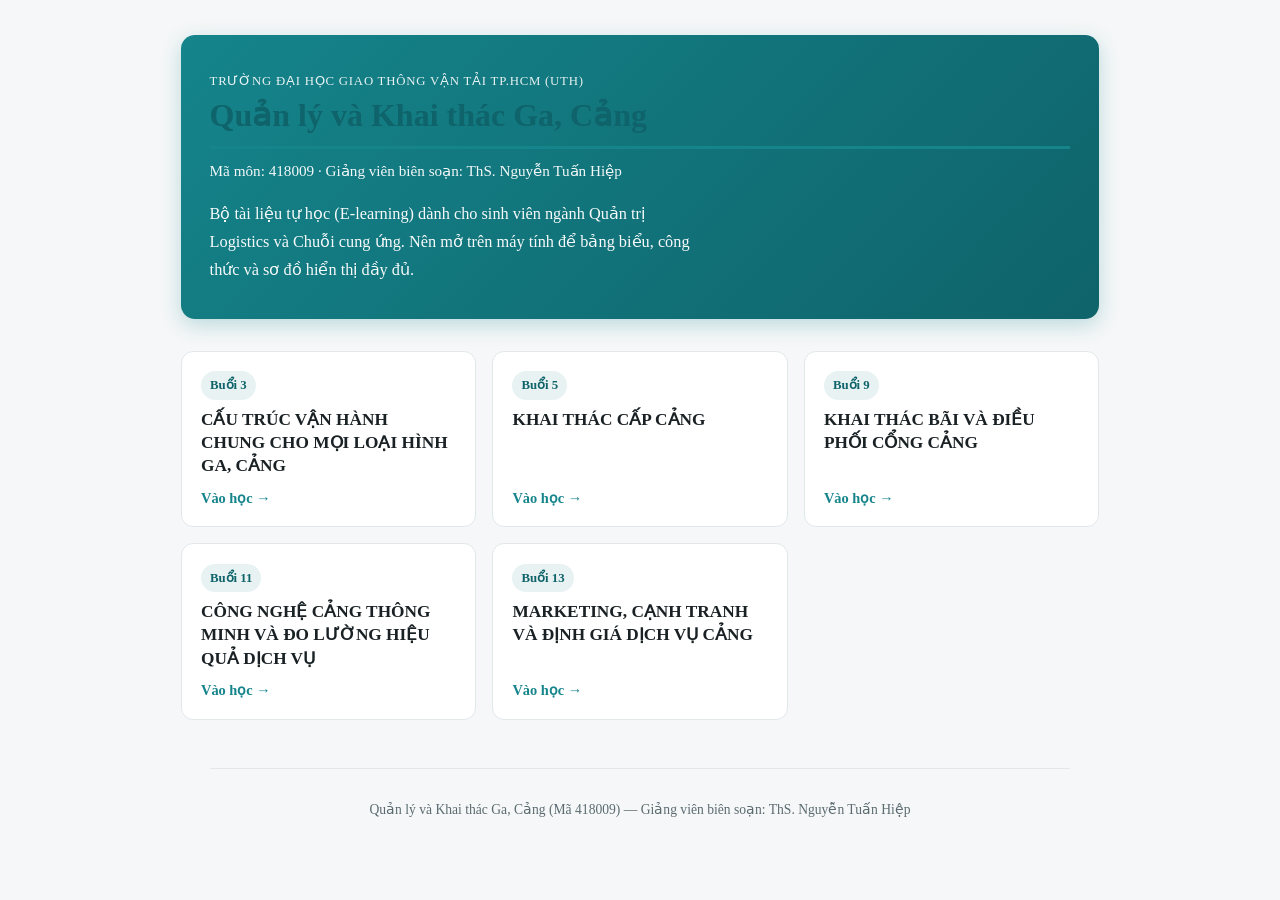
<file: index.html>
<!doctype html>
<html lang="vi">
<head>
<meta charset="utf-8">
<meta name="viewport" content="width=device-width, initial-scale=1">
<title>E-learning — Quản lý và Khai thác Ga, Cảng</title>
<link rel="stylesheet" href="assets/style.css">
</head>
<body>
<main class="content home-wrap">
  <div class="hero">
    <p class="eyebrow">Trường Đại học Giao thông Vận tải TP.HCM (UTH)</p>
    <h1>Quản lý và Khai thác Ga, Cảng</h1>
    <p class="meta">Mã môn: 418009 &middot; Giảng viên biên soạn: ThS. Nguyễn Tuấn Hiệp</p>
    <p class="lead">Bộ tài liệu tự học (E-learning) dành cho sinh viên ngành Quản trị Logistics và Chuỗi cung ứng.
    Nên mở trên máy tính để bảng biểu, công thức và sơ đồ hiển thị đầy đủ.</p>
  </div>
  <div class="cards">
    <a class="card" href="buoi-03.html">
      <span class="badge">Buổi 3</span>
      <span class="card-title">CẤU TRÚC VẬN HÀNH CHUNG CHO MỌI LOẠI HÌNH GA, CẢNG</span>
      <span class="go">Vào học &rarr;</span>
    </a>
    <a class="card" href="buoi-05.html">
      <span class="badge">Buổi 5</span>
      <span class="card-title">KHAI THÁC CẤP CẢNG</span>
      <span class="go">Vào học &rarr;</span>
    </a>
    <a class="card" href="buoi-09.html">
      <span class="badge">Buổi 9</span>
      <span class="card-title">KHAI THÁC BÃI VÀ ĐIỀU PHỐI CỔNG CẢNG</span>
      <span class="go">Vào học &rarr;</span>
    </a>
    <a class="card" href="buoi-11.html">
      <span class="badge">Buổi 11</span>
      <span class="card-title">CÔNG NGHỆ CẢNG THÔNG MINH VÀ ĐO LƯỜNG HIỆU QUẢ DỊCH VỤ</span>
      <span class="go">Vào học &rarr;</span>
    </a>
    <a class="card" href="buoi-13.html">
      <span class="badge">Buổi 13</span>
      <span class="card-title">MARKETING, CẠNH TRANH VÀ ĐỊNH GIÁ DỊCH VỤ CẢNG</span>
      <span class="go">Vào học &rarr;</span>
    </a>
  </div>
</main>
<footer class="pagefoot">
  <p>Quản lý và Khai thác Ga, Cảng (Mã 418009) &mdash; Giảng viên biên soạn: ThS. Nguyễn Tuấn Hiệp</p>
</footer>
</body>
</html>
</file>
<file: assets/style.css>
:root{
  --teal:#15848B; --teal-dark:#0f636a; --red:#FF0000;
  --ink:#1a2124; --muted:#5b6b70; --line:#e2e8ea;
  --bg:#f5f7f8; --card:#ffffff; --accent-soft:#e8f2f2;
  --th:#15848B; --th-ink:#ffffff; --code:#eef1f2; --stripe:#f8fbfb;
}
@media (prefers-color-scheme:dark){
  :root{
    --teal:#3fb3ba; --teal-dark:#6fd3d9; --red:#ff6b6b;
    --ink:#e6edee; --muted:#9fb0b3; --line:#2b3a3d;
    --bg:#0f1517; --card:#161f22; --accent-soft:#12312f;
    --th:#0f636a; --th-ink:#eafcff; --code:#1d282b; --stripe:#131c1f;
  }
}
*{box-sizing:border-box}
html{scroll-behavior:smooth}
body{
  margin:0; background:var(--bg); color:var(--ink);
  font-family:"Times New Roman",Georgia,serif;
  font-size:18px; line-height:1.72;
  -webkit-text-size-adjust:100%;
}

/* ---------- top bar ---------- */
.topbar{
  position:sticky; top:0; z-index:20;
  display:flex; align-items:center; justify-content:space-between; gap:1rem;
  background:#15848B; color:#fff;
  padding:.6rem 1.2rem; box-shadow:0 2px 8px rgba(0,0,0,.12);
  font-size:.95rem;
}
.topbar .home{color:#fff; text-decoration:none; font-weight:700}
.topbar .home:hover{text-decoration:underline}
.topbar .course{opacity:.92; text-align:right}

/* ---------- content ---------- */
.content{
  max-width:860px; margin:0 auto; padding:2.2rem 1.3rem 3rem;
}
.content h1,.content h2,.content h3,.content h4{
  line-height:1.3; color:var(--teal-dark); font-weight:700;
}
.content h1{font-size:1.85rem; margin:.2em 0 .6em; border-bottom:3px solid var(--teal); padding-bottom:.35em}
.content h2{font-size:1.45rem; margin:1.8em 0 .5em; color:var(--teal)}
.content h3{font-size:1.2rem; margin:1.4em 0 .4em}
.content h4,.content h5,.content h6{font-size:1.05rem; margin:1.2em 0 .3em; color:var(--ink)}
.content p{margin:.7em 0}
.content a{color:var(--teal-dark)}
.content ul,.content ol{padding-left:1.5em; margin:.6em 0}
.content li{margin:.3em 0}
.content strong{color:var(--ink)}
.content hr{border:none; border-top:1px solid var(--line); margin:2em 0}

/* blockquote / callout */
.content blockquote{
  margin:1.1em 0; padding:.7em 1.1em;
  background:var(--accent-soft); border-left:5px solid var(--teal);
  border-radius:0 6px 6px 0; color:var(--ink); font-size:.97em;
}
.content blockquote p{margin:.3em 0}

/* code */
.content code{
  background:var(--code); padding:.12em .4em; border-radius:4px;
  font-family:ui-monospace,SFMono-Regular,Menlo,Consolas,monospace; font-size:.88em;
}
.content pre{overflow:auto}
.content pre code{background:none; padding:0}

/* tables */
.content table{
  border-collapse:collapse; width:100%; margin:1.3em 0;
  font-size:.92rem; background:var(--card);
  box-shadow:0 1px 4px rgba(0,0,0,.06); border-radius:8px; overflow:hidden;
  display:block; overflow-x:auto;
}
.content th,.content td{
  border:1px solid var(--line); padding:.55em .7em; text-align:left; vertical-align:top;
}
.content thead th{background:var(--th); color:var(--th-ink); font-weight:700}
.content tbody tr:nth-child(even){background:var(--stripe)}

/* table of contents card */
.toc{
  background:var(--accent-soft); border:1px solid var(--line);
  border-left:5px solid var(--teal); border-radius:8px;
  padding:1em 1.3em .9em; margin:1.6em 0; font-size:.96rem;
}
.toc .toc-title{margin:0 0 .5em; font-weight:700; color:var(--teal-dark); font-size:1.05rem}
.toc ol{margin:0; padding-left:1.4em}
.toc li{margin:.25em 0}
.toc a{color:var(--teal-dark); text-decoration:none}
.toc a:hover{text-decoration:underline}

/* collapsible worked solutions */
details.solution{
  margin:1.2em 0; border:1px solid var(--line); border-left:4px solid var(--teal);
  border-radius:8px; background:var(--card); overflow:hidden;
}
details.solution>summary{
  cursor:pointer; padding:.7em 1em; margin:0; font-weight:700;
  color:var(--teal-dark); background:var(--accent-soft);
  list-style:none; user-select:none;
}
details.solution>summary::-webkit-details-marker{display:none}
details.solution>summary::before{content:"\25B8\00a0"; color:var(--teal)}
details.solution[open]>summary::before{content:"\25BE\00a0"}
details.solution[open]>summary{border-bottom:1px solid var(--line)}
details.solution>*:not(summary){margin-left:1.1em; margin-right:1.1em}
details.solution>*:nth-child(2){margin-top:.9em}

/* mermaid */
.mermaid{
  text-align:center; margin:1.4em 0; background:var(--card);
  border:1px solid var(--line); border-radius:8px; padding:1em; overflow-x:auto;
}

/* katex display blocks scroll on mobile */
.katex-display{overflow-x:auto; overflow-y:hidden; padding:.2em 0}

/* ---------- footer ---------- */
.pagefoot{
  max-width:860px; margin:0 auto; padding:1.6rem 1.3rem 2.5rem;
  color:var(--muted); font-size:.85rem; text-align:center;
  border-top:1px solid var(--line);
}
.pagefoot p{margin:.25em 0}

/* ---------- home / index ---------- */
.home-wrap{max-width:960px}
.hero{
  background:linear-gradient(135deg,#15848B,#0f636a);
  color:#fff; border-radius:14px; padding:2.2rem 1.8rem; margin-bottom:2rem;
  box-shadow:0 6px 20px rgba(21,132,139,.25);
}
.hero .eyebrow{margin:0 0 .3em; text-transform:uppercase; letter-spacing:.06em; font-size:.8rem; opacity:.9}
.hero h1{margin:.1em 0 .3em; font-size:2rem; line-height:1.2}
.hero .meta{margin:.2em 0 1em; opacity:.95; font-size:.95rem}
.hero .lead{margin:0; font-size:1.02rem; opacity:.97; max-width:60ch}

.cards{display:grid; grid-template-columns:repeat(auto-fill,minmax(260px,1fr)); gap:1rem}
.card{
  display:flex; flex-direction:column; gap:.5rem;
  background:var(--card); border:1px solid var(--line); border-radius:12px;
  padding:1.2rem 1.2rem 1rem; text-decoration:none; color:var(--ink);
  transition:transform .12s ease, box-shadow .12s ease, border-color .12s ease;
}
.card:hover{transform:translateY(-3px); box-shadow:0 8px 22px rgba(0,0,0,.10); border-color:var(--teal)}
.card .badge{
  align-self:flex-start; background:var(--accent-soft); color:var(--teal-dark);
  font-weight:700; font-size:.8rem; padding:.25em .7em; border-radius:999px;
}
.card .card-title{font-weight:700; font-size:1.08rem; line-height:1.35; color:var(--ink); flex:1}
.card .go{color:var(--teal); font-weight:700; font-size:.9rem}

@media (max-width:600px){
  body{font-size:16px}
  .content{padding:1.4rem 1rem 2.5rem}
  .hero{padding:1.6rem 1.2rem}
  .hero h1{font-size:1.6rem}
}

/* ---------- print ---------- */
@media print{
  .topbar{position:static; box-shadow:none}
  body{background:#fff; font-size:12pt}
  .content{max-width:none}
  .card,.hero{box-shadow:none}
  a{color:inherit; text-decoration:none}
}
</file>
